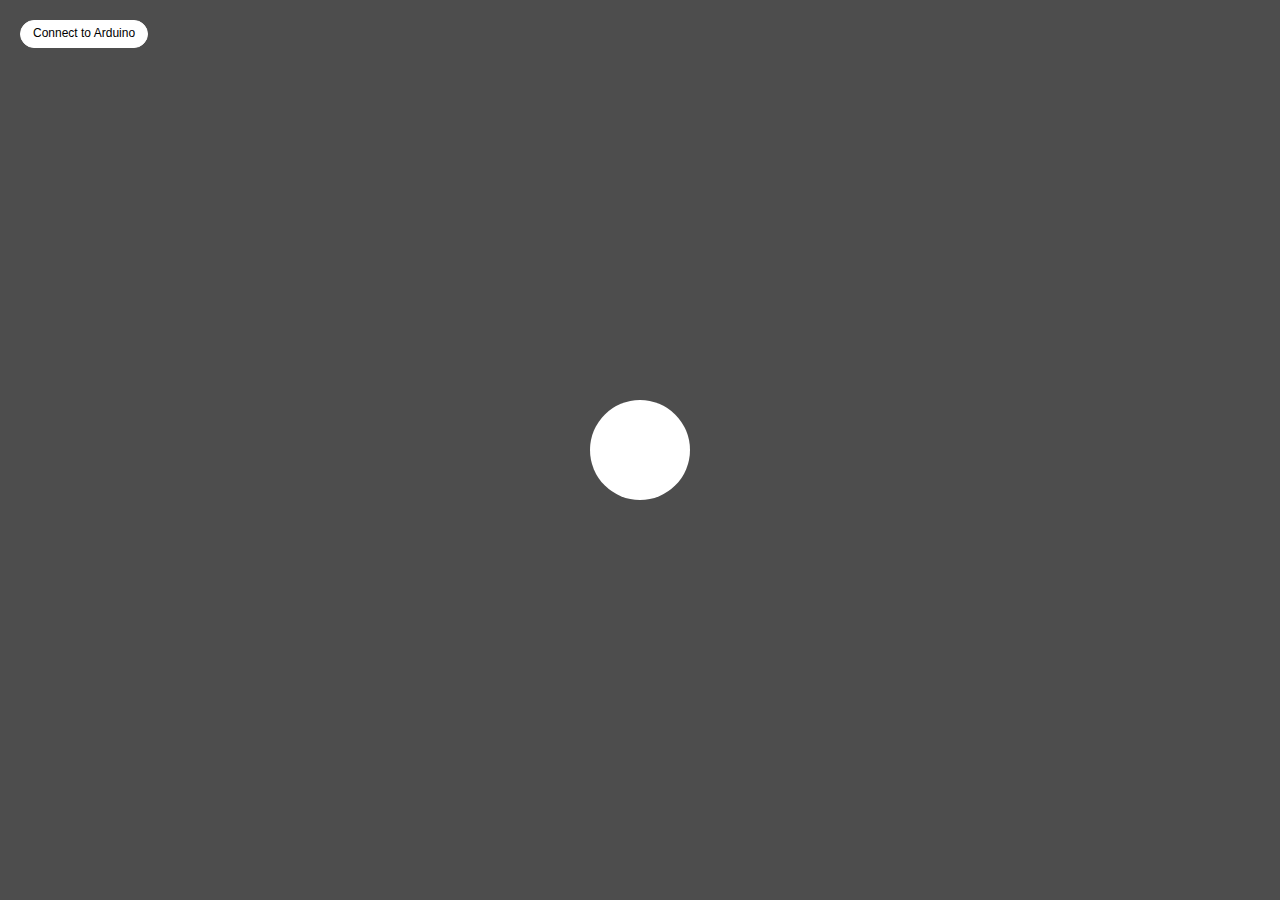
<file: 03-sensor-jam/sensor jam template/sensor-jam-template/sensor-jam-template/index.html>
<!DOCTYPE html>
<html lang="en">
  <head>
    <meta charset="UTF-8" />
    <meta http-equiv="X-UA-Compatible" content="IE=edge" />
    <meta name="viewport" content="width=device-width, initial-scale=1.0" />
    <title>Sensor Jam Template</title>
    <link rel="stylesheet" href="css/normalize.css" />
    <link rel="stylesheet" href="css/style.css" />
    <script src="js/resize-handler.js"></script>
    <script src="js/p5.min.js"></script>
    <script src="js/p5.sound.min.js"></script>
    <!-- load p5.webserial library -->
    <script src="js/p5.webserial.js"></script>
  </head>
  <body>
    <script src="sketch.js"></script>
    <!-- Add any additional js files below this -->
  </body>
</html>
</file>
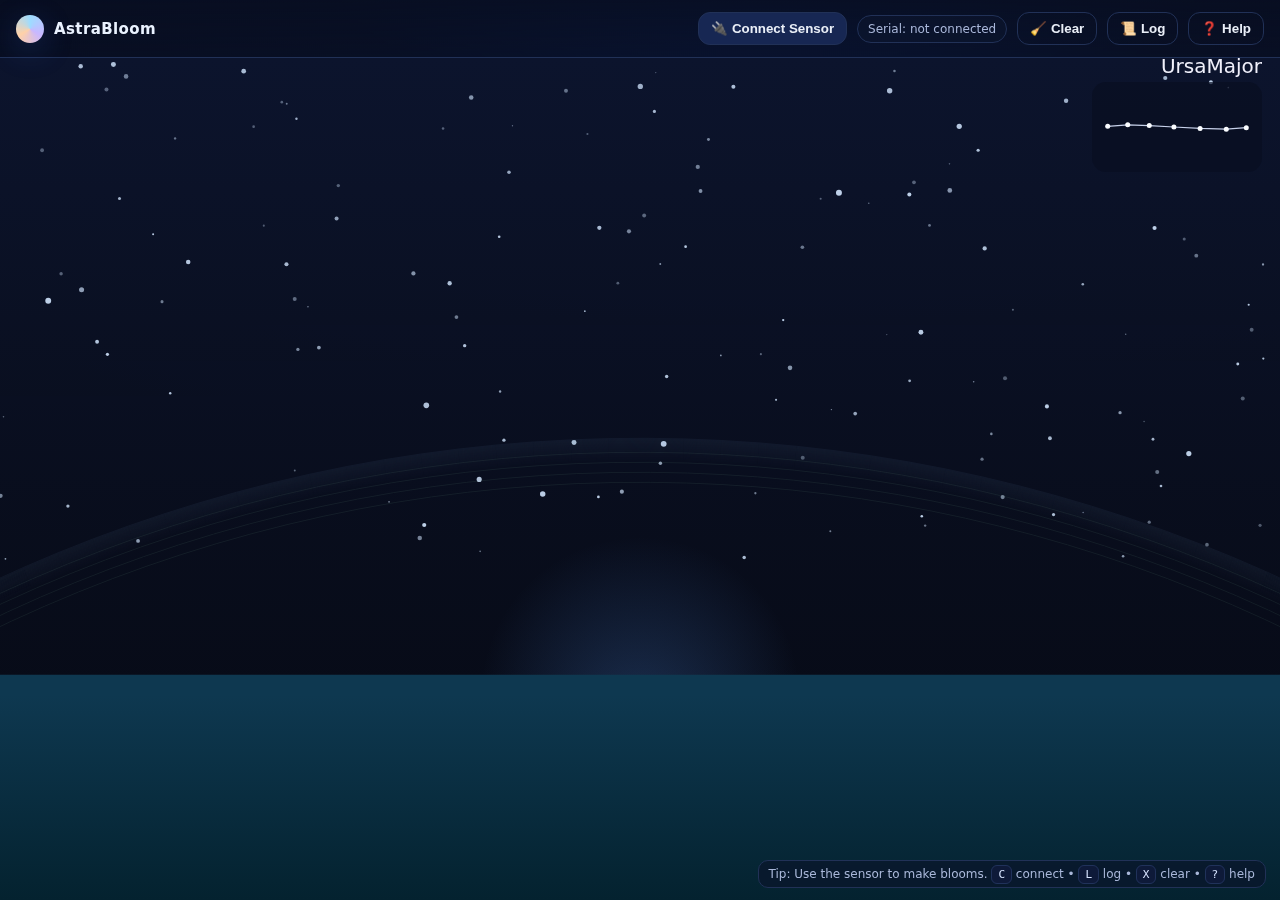
<file: 04-final-project/Bloomfall_Constellations_final/bloomfall_globe_constellations.html>
<!doctype html>
<html lang="en">
<head>
  <meta charset="utf-8" />
  <meta name="viewport" content="width=device-width, initial-scale=1" />
  <title>AstraBloom</title>
  <meta name="color-scheme" content="dark" />
  <style>
    :root{
      --bg-0:#070b18; --bg-1:#0b1226; --glass:#0e1838cc; --line:#213157;
      --ink:#e9eef7; --muted:#a9b7d9; --btn:#172753; --btn-hover:#1f3270;
      --glow: 0 8px 30px rgba(50,100,220,.25);
      --earth-ocean-top:#0e3850; --earth-ocean-bottom:#04222f;
      --earth-land:#2a8c5b; --earth-land-2:#1e5e3b; --earth-coast:#9fd9b8; --city:#ffd867;
    }
    *{box-sizing:border-box}
    html,body{margin:0;height:100%;color:var(--ink);background:radial-gradient(1200px 600px at 60% -10%, #0f2255 0%, var(--bg-1) 40%, var(--bg-0) 100%);font-family:ui-sans-serif,system-ui,Segoe UI,Roboto,Inter,Helvetica,Arial,sans-serif;overflow:hidden}
    header#hdr{
      position:sticky;top:0;z-index:10;display:flex;justify-content:space-between;align-items:center;gap:12px;flex-wrap:wrap;
      padding:12px 16px;background:linear-gradient(180deg, rgba(8,14,33,.9), rgba(8,14,33,.6));
      border-bottom:1px solid var(--line);backdrop-filter:saturate(120%) blur(6px);
    }
    .brand{display:flex;align-items:center;gap:10px}
    .brand .logo{width:28px;height:28px;border-radius:50%;background: conic-gradient(from 0deg, #9ddcff, #c9b7ff, #ffd1a8, #9ddcff);box-shadow:var(--glow)}
    .brand h1{margin:0;font-size:15px;letter-spacing:.4px;font-weight:600;color:#eaf2ff}
    .controls{display:flex;align-items:center;gap:10px;flex-wrap:wrap}
    .btn{padding:8px 12px;border:1px solid var(--line);background:var(--btn);color:var(--ink);border-radius:12px;cursor:pointer;transition:.15s;font-weight:600;}
    .btn:hover{background:var(--btn-hover);box-shadow:var(--glow)}
    .btn.ghost{background:transparent}
    #status{display:inline-flex;align-items:center;gap:8px;font-size:12px;color:var(--muted);padding:6px 10px;border:1px solid var(--line);border-radius:999px;background:rgba(15,25,50,.4)}
    #status.ok{color:#bff3cf;border-color:#2b6;background:rgba(20,60,30,.25)}
    #wrap{position:relative}
    canvas{display:block;width:100vw;height:calc(100vh - var(--header-h));background:transparent}
    .overlay{position:absolute;left:12px;bottom:12px;max-width:min(520px,60vw);max-height:26vh;overflow:auto;background:var(--glass);backdrop-filter: blur(6px) saturate(120%);border:1px solid var(--line);border-radius:14px;padding:10px 12px;font-size:12px;line-height:1.35;color:#dfe7ff; box-shadow:var(--glow)}
    .overlay.hidden{display:none}
    footer{position:fixed; right:14px; bottom:12px; font-size:12px; color:var(--muted);background:rgba(10,18,42,.6); padding:6px 10px; border:1px solid var(--line); border-radius:10px; backdrop-filter: blur(4px)}
    .kbd{font-family:ui-monospace,SFMono-Regular,Menlo,Consolas,monospace;font-size:11px;background:#0e1a39;border:1px solid #20325a;padding:2px 6px;border-radius:6px;color:#d7e4ff}
  </style>
</head>
<body>
  <header id="hdr">
    <div class="brand">
      <div class="logo" aria-hidden="true"></div>
      <h1>AstraBloom</h1>
    </div>
    <div class="controls">
      <button id="connect" class="btn">🔌 Connect Sensor</button>
      <span id="status">Serial: not connected</span>
      <button id="clear" class="btn ghost">🧹 Clear</button>
      <button id="toggleLog" class="btn ghost">📜 Log</button>
      <button id="helpBtn" class="btn ghost">❓ Help</button>
    </div>
  </header>

  <div id="wrap">
    <canvas id="cv" aria-label="Bloomfall visual canvas"></canvas>
    <div id="panel" class="overlay hidden" role="region" aria-label="Log panel">
      <h3 style="margin:0 0 6px 0;font-size:12px;color:#b7c6ee">Event Log</h3>
      <pre id="log" style="margin:0;white-space:pre-wrap"></pre>
    </div>
  </div>

  <audio id="twinkle-template" preload="auto">
    <source src="sound-effect-twinklesparkle-115095.mp3" type="audio/mpeg" />
  </audio>

  <footer>
    Tip: Use the sensor to make blooms. <span class="kbd">C</span> connect • <span class="kbd">L</span> log • <span class="kbd">X</span> clear • <span class="kbd">?</span> help
  </footer>

<script>

const ALLOW_MOUSE_FALLBACK = true;         
const AUDIO_SRC = document.getElementById('twinkle-template').querySelector('source').src;
const AUDIO_POOL_SIZE = 5;
const AUDIO_BASE_GAIN = 0.20;               
const AUDIO_MIN_RATE = 0.96, AUDIO_MAX_RATE = 1.04;

const SHOWCASE_MS = 10000;                  
const SKY_HEIGHT_RATIO = 0.35;              

const cv = document.getElementById('cv');
const ctx = cv.getContext('2d', { alpha:true });
const hdr = document.getElementById('hdr');
function sizeCanvas(){
  const h = hdr.getBoundingClientRect().height;
  document.documentElement.style.setProperty('--header-h', h + 'px');
  cv.width = window.innerWidth;
  cv.height = Math.max(420, window.innerHeight - h);
}
window.addEventListener('resize', sizeCanvas); sizeCanvas();
const panel = document.getElementById('panel');
const logEl = document.getElementById('log');
function log(m){ logEl.textContent += m + "\n"; logEl.scrollTop = logEl.scrollHeight; console.log(m); }
function setStatus(m, ok=false){ const st = document.getElementById('status'); st.textContent = m; st.classList.toggle('ok', !!ok); }

const pool = []; let poolIdx = 0;
function initAudioPool(){
  if(pool.length) return;
  for(let i=0;i<AUDIO_POOL_SIZE;i++){
    const a = new Audio(AUDIO_SRC);
    a.preload = 'auto';
    a.volume = AUDIO_BASE_GAIN;
    a.addEventListener('error', e=>console.warn('Audio error', e));
    pool.push(a);
  }
  log('Audio: pool ready ('+AUDIO_POOL_SIZE+')');
}
['pointerdown','keydown','click'].forEach(ev=>{
  window.addEventListener(ev, ()=>initAudioPool(), { once:true });
});
function playStarSound(){
  if(!pool.length) return;
  const base = pool[poolIdx++ % pool.length];
  const node = base.paused ? base : base.cloneNode(true);
  node.currentTime = 0;
  node.volume = AUDIO_BASE_GAIN;
  node.playbackRate = AUDIO_MIN_RATE + Math.random()*(AUDIO_MAX_RATE - AUDIO_MIN_RATE);
  node.play().catch(err=>{
    console.warn('Audio play blocked:', err);
  });
}

let blooms = [], starsGlow = [], placedStars = [], movingStars = [], links = [], orbs = [];
let lastSpawn = 0, REFR = 160;
let activeConstel = null, nextNodeIdx = 0, constelCompletedAt = 0;

let fallingStars = [];
let tapTimes = [];
const TRIPLE_TAP_WINDOW = 30000;   
let lastTripleAt = 0;
const TRIPLE_COOLDOWN = 800;    

let nextOrbAt = performance.now() + 15000 + Math.random()*20000;
let orbHighlightUntil = 0;



function seedGlow(){
  starsGlow.length = 0;
  for(let i=0;i<140;i++){
    starsGlow.push({x:Math.random()*cv.width, y:Math.random()*cv.height*0.6, r:0.6+Math.random()*1.4, ph:Math.random()*Math.PI*2, tw:0.003+Math.random()*0.008});
  }
}
seedGlow();

function spawnOrb(){
  const box = getSkyBox();
  const y = box.y + Math.random()*box.h*0.6;
  const fromLeft = Math.random() < 0.5;
  const x = fromLeft ? -40 : cv.width + 40;
  const speed = 0.06; 

  const vx = (fromLeft ? 1 : -1) * (cv.width * speed / 1000);

  orbs.push({
    x,
    y,
    vx,
    age: 0,
    life: 12000 
  });
}

function consumeOrb(now){
  if (!orbs.length) return false;
  orbs.length = 0;
  orbHighlightUntil = now + 900;
  nextOrbAt = now + 25000 + Math.random()*15000;
  log("Astra Orb caught! Bonus blooms.");
  return true;
}

function randSeeded(seed){ let t = seed += 0x6D2B79F5; t = Math.imul(t ^ t >>> 15, t | 1); t ^= t + Math.imul(t ^ t >>> 7, t | 61); return ((t ^ t >>> 14) >>> 0) / 4294967296; }
function drawLandBlobs(ctx, cx, cy, radius, horizonY){
  ctx.save(); ctx.beginPath(); ctx.arc(cx, cy, radius, Math.PI, Math.PI*2); ctx.clip();
  const blobs = 5;
  for(let b=0;b<blobs;b++){
    const sx = (b+1)/(blobs+1);
    const ang = Math.PI * (0.98 + 0.04*sx);
    const R = radius - 18 - 40*randSeeded(b*991);
    const bx = cx + Math.cos(ang)*R;
    const by = cy + Math.sin(ang)*R - 10*randSeeded(b*1243);
    const base = 140 + 90*randSeeded(b*77);
    const petals = 7 + (randSeeded(b*311)*4|0);

    ctx.beginPath();
    for(let i=0;i<=petals;i++){
      const t = i/petals * Math.PI*2;
      const r = base * (0.72 + 0.35*Math.sin(t*2 + b));
      const x = bx + Math.cos(t)*r;
      const y = by + Math.sin(t)*(r*0.72);
      if(i===0) ctx.moveTo(x,y); else ctx.lineTo(x,y);
    }
    const g = ctx.createLinearGradient(bx, by-80, bx, by+80);
    g.addColorStop(0, getComputedStyle(document.documentElement).getPropertyValue('--earth-land-2') || '#1e5e3b');
    g.addColorStop(1, getComputedStyle(document.documentElement).getPropertyValue('--earth-land')   || '#2a8c5b');
    ctx.fillStyle = g; ctx.globalAlpha = 0.9; ctx.fill();

    ctx.globalAlpha = 1; ctx.strokeStyle = getComputedStyle(document.documentElement).getPropertyValue('--earth-coast') || '#9fd9b8';
    ctx.lineWidth = 1; ctx.globalCompositeOperation = 'screen'; ctx.stroke();
    ctx.globalCompositeOperation = 'overlay';
    for(let i=0;i<120;i++){
      const rx = bx + (randSeeded(b*500+i)*2-1)*base;
      const ry = by + (randSeeded(b*700+i)*2-1)*base*0.7;
      if((rx-cx)**2 + (ry-cy)**2 > (radius-2)**2) continue;
      ctx.fillStyle = `rgba(255,255,255,${0.03*randSeeded(i+b)})`;
      ctx.fillRect(rx, ry, 2, 2);
    }
    ctx.globalCompositeOperation = 'source-over';
  }
  ctx.globalAlpha = 0.08; ctx.strokeStyle = '#9fd9b8';
  for(let k=0;k<4;k++){ ctx.beginPath(); const r = radius - 14 - k*10; ctx.arc(cx, cy, r, Math.PI*1.01, Math.PI*1.99); ctx.stroke(); }
  ctx.globalAlpha = 1;

  const lights = 220; ctx.save(); ctx.globalCompositeOperation = 'screen';
  for(let i=0;i<lights;i++){
    const a = Math.PI + (Math.random()*Math.PI); const rr = radius - 6 - 18*Math.random();
    const x = cx + Math.cos(a)*rr; const y = cy + Math.sin(a)*rr;
    if (y < horizonY-6) continue;
    const glow = ctx.createRadialGradient(x,y,0, x,y, 4);
    glow.addColorStop(0, (getComputedStyle(document.documentElement).getPropertyValue('--city') || '#ffd867') + 'ee');
    glow.addColorStop(1, 'rgba(255,216,103,0)');
    ctx.fillStyle = glow; ctx.beginPath(); ctx.arc(x,y,4,0,Math.PI*2); ctx.fill();
  }
  ctx.restore(); ctx.restore();
}

const CONSTELLATIONS = {
  Cassiopeia: { nodes: [[0.00,0.55],[0.25,0.20],[0.50,0.60],[0.75,0.30],[1.00,0.55]], edges: [[0,1],[1,2],[2,3],[3,4]] },
  Orion:      { nodes: [[0.30,0.40],[0.45,0.46],[0.60,0.42],[0.50,0.25],[0.38,0.65],[0.62,0.66],[0.50,0.82]], edges: [[0,1],[1,2],[1,3],[1,4],[1,5],[4,6],[5,6]] },
  Triangulum: { nodes: [[0.10,0.40],[0.50,0.15],[0.85,0.45]], edges: [[0,1],[1,2],[2,0]] },
  Lyra:       { nodes: [[0.15,0.30],[0.48,0.18],[0.80,0.28],[0.55,0.45],[0.45,0.38]], edges: [[0,1],[1,2],[1,3],[3,4],[4,0]] },
  UrsaMajor:  { nodes: [[0.05,0.40],[0.18,0.36],[0.32,0.38],[0.48,0.42],[0.65,0.46],[0.82,0.48],[0.95,0.44]], edges: [[0,1],[1,2],[2,3],[3,4],[4,5],[5,6]] },
  Cygnus:     { nodes: [[0.10,0.30],[0.40,0.30],[0.70,0.30],[0.40,0.55],[0.40,0.15]], edges: [[0,1],[1,2],[1,3],[1,4]] },
  Scorpius:   { nodes: [[0.10,0.20],[0.20,0.28],[0.30,0.35],[0.42,0.42],[0.52,0.48],[0.62,0.55],[0.75,0.65],[0.86,0.72]], edges: [[0,1],[1,2],[2,3],[3,4],[4,5],[5,6],[6,7]] },
  Taurus:     { nodes: [[0.20,0.35],[0.32,0.32],[0.45,0.28],[0.58,0.24],[0.40,0.45],[0.52,0.50]], edges: [[0,1],[1,2],[2,3],[0,4],[4,5]] },
  Pleiades:   { nodes: [[0.35,0.25],[0.42,0.20],[0.48,0.23],[0.54,0.19],[0.58,0.24],[0.46,0.28],[0.40,0.30]], edges: [[0,1],[1,2],[2,3],[3,4],[2,5],[5,6]] },
  Aquila:     { nodes: [[0.20,0.45],[0.35,0.35],[0.50,0.45],[0.65,0.35],[0.80,0.45]], edges: [[0,1],[1,2],[2,3],[3,4]] },
  Perseus:    { nodes: [[0.15,0.50],[0.30,0.42],[0.45,0.36],[0.55,0.28],[0.65,0.38],[0.78,0.48]], edges: [[0,1],[1,2],[2,3],[3,4],[4,5]] },
  Andromeda:  { nodes: [[0.10,0.32],[0.25,0.28],[0.40,0.26],[0.55,0.24],[0.70,0.22]], edges: [[0,1],[1,2],[2,3],[3,4]] },
  Pegasus:    { nodes: [[0.20,0.20],[0.50,0.20],[0.50,0.45],[0.20,0.45]], edges: [[0,1],[1,2],[2,3],[3,0]] },
  CanisMajor: { nodes: [[0.25,0.55],[0.35,0.48],[0.50,0.50],[0.65,0.52],[0.78,0.58]], edges: [[0,1],[1,2],[2,3],[3,4]] },
  Sagittarius:{ nodes: [[0.30,0.60],[0.40,0.50],[0.50,0.55],[0.60,0.45],[0.70,0.52]], edges: [[0,1],[1,2],[2,3],[3,4]] }
};

function getSkyBox(){
  const topH = cv.height * SKY_HEIGHT_RATIO;
  const marginX = cv.width * 0.12;
  const marginY = topH * 0.12;
  return { x: marginX, y: marginY, w: cv.width - marginX*2, h: topH - marginY*2 };
}
function chooseConstellation(){
  const names = Object.keys(CONSTELLATIONS);
  const name = names[Math.floor(Math.random()*names.length)];
  const tpl = CONSTELLATIONS[name];
  const box = getSkyBox();
  const nodes = tpl.nodes.map(([nx,ny]) => ({ x: box.x + nx*box.w, y: box.y + ny*box.h }));
  activeConstel = { name, nodes, edges: tpl.edges };
  nextNodeIdx = 0;
  constelCompletedAt = 0;
  placedStars.length = 0; movingStars.length = 0; links.length = 0;
}
chooseConstellation();

function ensureActiveSlot(){
  if(!activeConstel || nextNodeIdx >= activeConstel.nodes.length){
    chooseConstellation();
    constelCompletedAt = 0; 
  }
}

function spawnFallingStar(){
  const box = getSkyBox();
  const fromLeft = Math.random() < 0.5;

  const startX = fromLeft ? box.x - 60 : box.x + box.w + 60;
  const startY = box.y + box.h * (0.15 + Math.random() * 0.3); 

  const speed = cv.width * 0.7; 
  const vx = (fromLeft ? 1 : -1) * (speed / 1000); 
  const vy = (speed / 1000) * 0.45;                

  fallingStars.push({
    x: startX,
    y: startY,
    vx,
    vy,
    age: 0,
    life: 2000,    
    trail: []
  });
}

function assignNextNode(fromX, fromY, size){
  ensureActiveSlot();
  const target = activeConstel.nodes[nextNodeIdx];
  movingStars.push({
    bx: fromX, by: fromY,
    tx: target.x, ty: target.y,
    cx: fromX, cy: fromY,
    t: 0, R: size,
    phase: Math.random()*Math.PI*2,
    nodeIndex: nextNodeIdx
  });
  nextNodeIdx++;
}

function spawnFromEarth(){
  const horizonY = cv.height*0.78;
  const x = 20 + Math.random()*(cv.width-40);
  const y = horizonY - 2 + Math.random()*4;
  const vx = (Math.random()-0.5)*0.25;
  const vy = -(0.35 + Math.random()*0.35);
  const rot = Math.random()*Math.PI*2, rv=(Math.random()-0.5)*0.02;
  const rb = 12 + Math.random()*14;
  blooms.push({x,y,vx,vy,rot,rv,rb,age:0,life: 4200 + Math.random()*1600, hue: Math.floor(Math.random()*360), sat:60, light:74, petals: 6 + Math.floor(Math.random()*4)});
  if(blooms.length>220) blooms = blooms.slice(-220);
}
function handleSignal(s){
  const now = performance.now();


  tapTimes.push(now);
  
  tapTimes = tapTimes.filter(t => now - t <= TRIPLE_TAP_WINDOW);

  if (tapTimes.length >= 3 && now - lastTripleAt > TRIPLE_COOLDOWN){
    lastTripleAt = now;
    spawnFallingStar();
    tapTimes.length = 0; 
  }


  if (now - lastSpawn < REFR) return;
  lastSpawn = now;

  if (s === "2"){
    spawnFromEarth();
    spawnFromEarth();
  } else {
    spawnFromEarth();
  }
}

function getNodePosition(i){
  for(const m of movingStars){ if(m.nodeIndex===i) return {x:m.cx, y:m.cy}; }
  for(const p of placedStars){ if(p.nodeIndex===i) return {x:p.x, y:p.y}; }
  return null;
}
function drawShimmerStar(x,y,R,phase,now){
  const pulse = 0.78 + 0.22*Math.sin((now*0.006) + phase);
  const coreR = R*pulse;

  ctx.save(); ctx.globalCompositeOperation="lighter";
  ctx.fillStyle="rgba(230,240,255,0.25)";
  ctx.shadowColor="rgba(200,215,255,0.9)";
  ctx.shadowBlur=12;
  ctx.beginPath(); ctx.arc(x,y,coreR*1.9,0,Math.PI*2); ctx.fill(); ctx.restore();

  const wob = 0.5 + 0.5*Math.sin((now*0.01) + phase*1.7);
  const a1 = 0.22 + 0.28*wob;
  const len = coreR*2.8;
  ctx.save(); ctx.globalCompositeOperation="lighter";
  ctx.strokeStyle=`rgba(220,235,255,${a1})`;
  ctx.lineWidth=1;
  ctx.beginPath(); ctx.moveTo(x-len,y); ctx.lineTo(x+len,y); ctx.stroke();
  ctx.beginPath(); ctx.moveTo(x,y-len); ctx.lineTo(x,y+len); ctx.stroke();
  ctx.globalAlpha = 0.6*a1;
  ctx.beginPath(); ctx.moveTo(x-len*0.7,y-len*0.7); ctx.lineTo(x+len*0.7,y+len*0.7); ctx.stroke();
  ctx.beginPath(); ctx.moveTo(x-len*0.7,y+len*0.7); ctx.lineTo(x+len*0.7,y-len*0.7); ctx.stroke();
  ctx.restore();

  ctx.fillStyle="rgba(250,252,255,0.98)";
  ctx.beginPath(); ctx.arc(x,y,coreR*0.9,0,Math.PI*2); ctx.fill();
}

let lastT = performance.now();
function draw(now){
  const dt = now - lastT; lastT = now;

  ctx.clearRect(0,0,cv.width,cv.height);
  const g = ctx.createLinearGradient(0,0,0,cv.height);
  g.addColorStop(0,"rgba(12,20,45,1)"); g.addColorStop(.55,"rgba(9,14,29,0.95)"); g.addColorStop(1,"rgba(6,9,18,0.95)");
  ctx.fillStyle=g; ctx.fillRect(0,0,cv.width,cv.height);

  for (let i = fallingStars.length - 1; i >= 0; i--){
    const fs = fallingStars[i];
    fs.age += dt;
    fs.x += fs.vx * dt;
    fs.y += fs.vy * dt;
    fs.trail.push({ x: fs.x, y: fs.y });
    if (fs.trail.length > 14) fs.trail.shift();
    if (fs.age > fs.life || fs.y > cv.height + 80 || fs.x < -80 || fs.x > cv.width + 80){
      fallingStars.splice(i, 1);
      continue;
    }

    ctx.save();
    ctx.globalCompositeOperation = "screen";
    const n = fs.trail.length;
    for (let j = 0; j < n; j++){
      const p = fs.trail[j];
      const t = j / n;
      const alpha = 0.04 + 0.14 * (1 - t);
      const r = 2 + 4 * (1 - t);

      ctx.fillStyle = `rgba(220,235,255,${alpha})`;
      ctx.beginPath();
      ctx.arc(p.x, p.y, r, 0, Math.PI * 2);
      ctx.fill();
    }
    ctx.fillStyle = "rgba(255,255,255,0.96)";
    ctx.beginPath();
    ctx.arc(fs.x, fs.y, 3.5, 0, Math.PI * 2);
    ctx.fill();

    ctx.restore();
  }

  for(const s of starsGlow){
    s.ph += s.tw; const f=0.5+0.5*Math.sin(s.ph);
    ctx.fillStyle=`rgba(210,230,255,${0.35+0.55*f})`;
    ctx.beginPath(); ctx.arc(s.x, s.y, s.r*(1+0.5*f), 0, Math.PI*2); ctx.fill();
  }

  if (now >= nextOrbAt && orbs.length === 0){
    spawnOrb();
    nextOrbAt = now + 20000 + Math.random()*20000; 
  }

  for (let i = orbs.length - 1; i >= 0; i--){
    const o = orbs[i];
    o.age += dt;
    o.x += o.vx * dt;

    if (o.age > o.life || o.x < -80 || o.x > cv.width + 80){
      orbs.splice(i, 1);
      continue;
    }

    const wave = Math.sin(now*0.006 + i);
    const alpha = 0.35 + 0.35*wave;
    const radius = 12 + 4*Math.sin(now*0.004 + i*1.7);

    ctx.save();
    ctx.globalCompositeOperation = "lighter";

    const gOrb = ctx.createRadialGradient(o.x, o.y, 0, o.x, o.y, radius*2.6);
    gOrb.addColorStop(0, `rgba(200,230,255,${0.7*alpha})`);
    gOrb.addColorStop(1, "rgba(200,230,255,0)");
    ctx.fillStyle = gOrb;
    ctx.beginPath();
    ctx.arc(o.x, o.y, radius*2.6, 0, Math.PI*2);
    ctx.fill();

    ctx.fillStyle = "rgba(255,255,255,0.96)";
    ctx.beginPath();
    ctx.arc(o.x, o.y, radius*0.9, 0, Math.PI*2);
    ctx.fill();

    ctx.restore();
  }

  const horizonY = cv.height*0.78;
  const radius   = cv.width*1.2;
  const cx = cv.width/2, cy = horizonY + radius*0.82;
  let gA = ctx.createRadialGradient(cx, horizonY, 10, cx, horizonY-18, 160);
  gA.addColorStop(0, "rgba(90,160,255,0.22)"); gA.addColorStop(1, "rgba(90,160,255,0)");
  ctx.fillStyle = gA; ctx.fillRect(0, horizonY-200, cv.width, 220);
  ctx.save(); ctx.beginPath(); ctx.arc(cx, cy, radius, Math.PI, Math.PI*2); ctx.closePath(); ctx.clip();
  const oceanTop=getComputedStyle(document.documentElement).getPropertyValue('--earth-ocean-top')||'#0e3850';
  const oceanBottom=getComputedStyle(document.documentElement).getPropertyValue('--earth-ocean-bottom')||'#04222f';
  let ocean = ctx.createLinearGradient(0, horizonY-20, 0, cv.height); ocean.addColorStop(0, oceanTop); ocean.addColorStop(1, oceanBottom);
  ctx.fillStyle = ocean; ctx.fillRect(0, horizonY-40, cv.width, cv.height-(horizonY-40)); ctx.restore();
  for(let i=0;i<24;i++){ ctx.strokeStyle = `rgba(160,210,255, ${0.06*(1-i/24)})`; ctx.lineWidth = 1; ctx.beginPath(); ctx.arc(cx, cy, radius - i, Math.PI*0.97, Math.PI*2.03); ctx.stroke(); }
  drawLandBlobs(ctx, cx, cy, radius, horizonY);

  const TWINKLE_MS = 420, DRIFT_MS = 1500;
  const easeInOut = t => t<0.5 ? 2*t*t : 1 - Math.pow(-2*t+2,2)/2;

  for(let i=movingStars.length-1; i>=0; i--){
    const s = movingStars[i]; s.t += dt;
    let cx1=s.bx, cy1=s.by;
    if(s.t > TWINKLE_MS){
      const u = Math.min(1,(s.t - TWINKLE_MS)/DRIFT_MS);
      const e = easeInOut(u);
      cx1 = s.bx + (s.tx - s.bx)*e;
      cy1 = s.by + (s.ty - s.by)*e;
    }
    s.cx=cx1; s.cy=cy1;
    drawShimmerStar(cx1, cy1, (s.R||3), s.phase, now);
    if(s.t >= TWINKLE_MS + DRIFT_MS){
      placedStars.push({x:s.tx, y:s.ty, R:s.R, nodeIndex:s.nodeIndex, phase:s.phase});
      movingStars.splice(i,1);
    }
  }

  links.length = 0;
  if(activeConstel){
    for(const [u,v] of activeConstel.edges){
      const A=getNodePosition(u), B=getNodePosition(v);
      if(A && B) links.push({x1:A.x,y1:A.y,x2:B.x,y2:B.y, phase: Math.random()*Math.PI*2});
    }
  }
  for(const L of links){
    const breathe=0.85+0.15*Math.sin((now*0.002)+L.phase);
    ctx.save(); ctx.globalCompositeOperation="lighter";
    ctx.strokeStyle=`rgba(180,200,255,${0.14*breathe})`; ctx.lineWidth=4; ctx.shadowColor="rgba(180,200,255,0.28)"; ctx.shadowBlur=12;
    ctx.beginPath(); ctx.moveTo(L.x1,L.y1); ctx.lineTo(L.x2,L.y2); ctx.stroke(); ctx.restore();
    ctx.strokeStyle=`rgba(220,230,255,${0.9*breathe})`; ctx.lineWidth=1.35; ctx.beginPath(); ctx.moveTo(L.x1,L.y1); ctx.lineTo(L.x2,L.y2); ctx.stroke();
  }

  if (activeConstel) {
    const name = activeConstel.name || "";
    const nodes = activeConstel.nodes || [];
    const edges = activeConstel.edges || [];

    const margin = 18;
    const miniW  = 170;
    const miniH  = 90;
    const boxX   = cv.width - miniW - margin;
    const boxY   = margin + 6;

    ctx.save();

    ctx.font = "20px system-ui,-apple-system,Segoe UI,Roboto,sans-serif";
    ctx.textAlign = "right";
    ctx.textBaseline = "bottom";
    ctx.fillStyle = "rgba(245,245,255,0.98)";
    ctx.fillText(name, boxX + miniW, boxY - 4);

    if (nodes.length > 0) {
      const xs = nodes.map(n => n.x);
      const ys = nodes.map(n => n.y);
      const minx = Math.min(...xs), maxx = Math.max(...xs);
      const miny = Math.min(...ys), maxy = Math.max(...ys);
      const spanX = Math.max(1, maxx - minx);
      const spanY = Math.max(1, maxy - miny);

      const pad   = 8;
      const innerW = miniW - pad*2;
      const innerH = miniH - pad*2;

      const scale = 0.9 * Math.min(innerW / spanX, innerH / spanY);
      const cx = boxX + miniW / 2;
      const cy = boxY + miniH / 2;
      const cxData = (minx + maxx) / 2;
      const cyData = (miny + maxy) / 2;

      ctx.fillStyle = "rgba(8, 14, 33, 0.7)";
      ctx.beginPath();
      ctx.roundRect
        ? ctx.roundRect(boxX, boxY, miniW, miniH, 14)
        : (ctx.moveTo(boxX, boxY), ctx.lineTo(boxX+miniW, boxY),
           ctx.lineTo(boxX+miniW, boxY+miniH), ctx.lineTo(boxX, boxY+miniH), ctx.closePath());
      ctx.fill();

      ctx.strokeStyle = "rgba(220,230,255,0.9)";
      ctx.lineWidth = 1.2;
      ctx.beginPath();
      for (const [i, j] of edges) {
        const A = nodes[i], B = nodes[j];
        if (!A || !B) continue;
        const ax = cx + (A.x - cxData) * scale;
        const ay = cy + (A.y - cyData) * scale;
        const bx2 = cx + (B.x - cxData) * scale;
        const by2 = cy + (B.y - cyData) * scale;
        ctx.moveTo(ax, ay);
        ctx.lineTo(bx2, by2);
      }
      ctx.stroke();

      ctx.fillStyle = "rgba(250,252,255,1)";
      for (const n of nodes) {
        const px = cx + (n.x - cxData) * scale;
        const py = cy + (n.y - cyData) * scale;
        ctx.beginPath();
        ctx.arc(px, py, 2.5, 0, Math.PI * 2);
        ctx.fill();
      }
    }

    ctx.restore();
  }



  for(const p of placedStars){ drawShimmerStar(p.x, p.y, (p.R||3), (p.phase||0), now); }

  if(activeConstel){
    const total = activeConstel.nodes.length;
    if(placedStars.length === total && movingStars.length===0){
      if(!constelCompletedAt) constelCompletedAt = performance.now();
      if(performance.now() - constelCompletedAt > SHOWCASE_MS) chooseConstellation();
    }
  }

  const wind = Math.sin(now*0.0009)*0.05 + Math.sin(now*0.00037)*0.03;
  for(let i=blooms.length-1;i>=0;i--){
    const b = blooms[i]; b.age += dt; b.vx += wind*0.002; b.x += b.vx; b.y += b.vy; b.rot += b.rv;
    if(b.x<12){ b.x=12; b.vx*=-0.35; } if(b.x>cv.width-12){ b.x=cv.width-12; b.vx*=-0.35; }
    if(b.y > cv.height*0.78 - 2){ b.y = cv.height*0.78 - 2; if(b.vy > 0) b.vy = -Math.abs(b.vy)*0.25; b.vx *= 0.96; b.rv *= 0.96; }

    const t=Math.min(1, b.age/b.life); const a=1.0 - (t>0.85? (t-0.85)/0.15 : 0);
    const pastelGlow=`hsla(${b.hue} ${b.sat}% ${Math.min(86,b.light+10)}% / ${0.10*a})`;
    const pastelBody=`hsla(${b.hue} ${b.sat}% ${b.light}% / ${a})`;

    ctx.save(); ctx.translate(b.x,b.y); ctx.rotate(b.rot);
    for(let p=0;p<b.petals;p++){
      const ang=p*2*Math.PI/b.petals; const r=b.rb*(1+0.3*Math.sin(3*ang + t*6));
      const px=Math.cos(ang)*r, py=Math.sin(ang)*r;
      ctx.save(); ctx.translate(px,py); ctx.rotate(ang);
      ctx.save(); ctx.globalCompositeOperation="lighter";
      ctx.fillStyle=pastelGlow; ctx.shadowColor=pastelGlow; ctx.shadowBlur=18;
      ctx.beginPath(); ctx.ellipse(0,0, r*0.8, r*0.5, 0, 0, Math.PI*2); ctx.fill(); ctx.restore();
      ctx.fillStyle=pastelBody; ctx.beginPath(); ctx.ellipse(0,0, r*0.6, r*0.35, 0, 0, Math.PI*2); ctx.fill();
      ctx.restore();
    }
    ctx.save(); ctx.globalCompositeOperation="lighter";
    ctx.fillStyle=`rgba(255,235,180,${0.15*a})`; ctx.shadowColor="rgba(255,235,180,0.6)"; ctx.shadowBlur=16;
    ctx.beginPath(); ctx.arc(0,0,b.rb*0.6, 0, Math.PI*2); ctx.fill(); ctx.restore();
    ctx.fillStyle=`rgba(255,235,180,${a})`; ctx.beginPath(); ctx.arc(0,0,b.rb*0.45, 0, Math.PI*2); ctx.fill();
    ctx.restore();

    if(b.age >= b.life){
      const size = 2.6 + Math.random()*1.4;
      assignNextNode(b.x, b.y, size);
      playStarSound();
      blooms.splice(i,1);
    }
  }
  if (now < orbHighlightUntil){
    const fade = (orbHighlightUntil - now) / 900;
    const box = getSkyBox();
    ctx.save();
    ctx.globalCompositeOperation = "screen";
    ctx.fillStyle = `rgba(180,220,255,${0.22*fade})`;
    ctx.fillRect(box.x - 24, box.y - 24, box.w + 48, box.h + 48);
    ctx.restore();
  }

  requestAnimationFrame(draw);
}
requestAnimationFrame(t=>{ lastT=t; draw(t); });

const connectBtn = document.getElementById('connect');
const clearBtn = document.getElementById('clear');
const toggleLogBtn = document.getElementById('toggleLog');
const helpBtn = document.getElementById('helpBtn');
const testSoundBtn = document.getElementById('testSound');

toggleLogBtn.addEventListener('click', ()=> panel.classList.toggle('hidden'));
clearBtn.addEventListener('click', ()=>{
  blooms.length=0; placedStars.length=0; movingStars.length=0; links.length=0; logEl.textContent='';
  nextNodeIdx = 0; constelCompletedAt = 0; chooseConstellation();
  ctx.clearRect(0,0,cv.width,cv.height);
});
helpBtn.addEventListener('click', ()=>{
  alert(`Bloomfall — Earth to Constellations

• Sensor input creates blooms (no auto-spawn).
• When a bloom fades, it becomes a shimmering star with a soft chime, then flies to its constellation node.
• Lines draw as soon as two relevant stars exist.
• After a short showcase, a new constellation starts automatically.`);
});

if(ALLOW_MOUSE_FALLBACK){
  let dwn=0; 
  cv.addEventListener('mousedown', ()=>{ dwn=performance.now(); initAudioPool(); });
  cv.addEventListener('mouseup', ()=>{ const held=performance.now()-dwn; if(held>400) handleSignal("2"); else handleSignal("1"); });
}

let port=null, reader=null, decoder=null, reading=false, lineBuf="";
connectBtn.onclick = async () => {
  initAudioPool(); 
  if(!('serial' in navigator)){ setStatus("Serial: not supported (use Chrome/Edge)"); log("Web Serial not supported."); return; }
  if(!window.isSecureContext){ setStatus("Serial: needs HTTPS/localhost"); log("Serve over https or localhost for Web Serial."); return; }
  try{
    if(reader){ try{ await reader.cancel(); }catch(_){} reader.releaseLock(); reader=null; }
    if(port){ try{ await port.close(); }catch(_){} port=null; }
    port = await navigator.serial.requestPort();
    await port.open({ baudRate: 9600 });
    setStatus("Serial: connected", true);
    decoder = new TextDecoderStream();
    port.readable.pipeTo(decoder.writable);
    reader = decoder.readable.getReader();
    log("Reading... Tap/press your sensor");
    reading = true;
    readLoop();
  }catch(e){
    setStatus("Serial: connection failed");
    log("Error: " + (e.message || e));
  }
};
async function readLoop(){
  lineBuf="";
  while(reading){
    try{
      const {value, done} = await reader.read();
      if(done){ log("Stream closed."); break; }
      if(value){
        lineBuf += value;
        let idx;
        while((idx = lineBuf.search(/\r?\n/)) !== -1){
          const ln = lineBuf.slice(0, idx).trim();
          lineBuf = lineBuf.slice(idx + (lineBuf[idx]==='\r' && lineBuf[idx+1]==='\n' ? 2 : 1));
          if(ln){ log("RX: " + ln); handleSignal(ln); }
        }
      }
    }catch(e){ log("Read error: " + (e.message||e)); break; }
  }
}
</script>
</body>
</html>
</file>
<file: 03-sensor-jam/sensor jam template/sensor-jam-template/sensor-jam-template/css/style.css>
* {
  box-sizing: border-box;
}

html {
  width: 100vw;
  height: 100vh;

  display: grid;
  align-items: center;
  justify-items: center;

  overflow: hidden;
}

canvas {
  display: block;
}

button {
  border-radius: 500px;
  padding-inline: 1em;
  padding-block: 0.5em;
  border: solid thin white;

  background: white;

  color: black;
  font-family: -apple-system, BlinkMacSystemFont, "Segoe UI", Roboto, Helvetica, Arial,
    sans-serif;
  font-size: 0.75rem;

  cursor: pointer;
  transition: all 200ms;

  &:hover {
    background: green;
    color: white;
  }
}

.connected:hover {
  background: #c30000;
  color: white;
}
</file>
